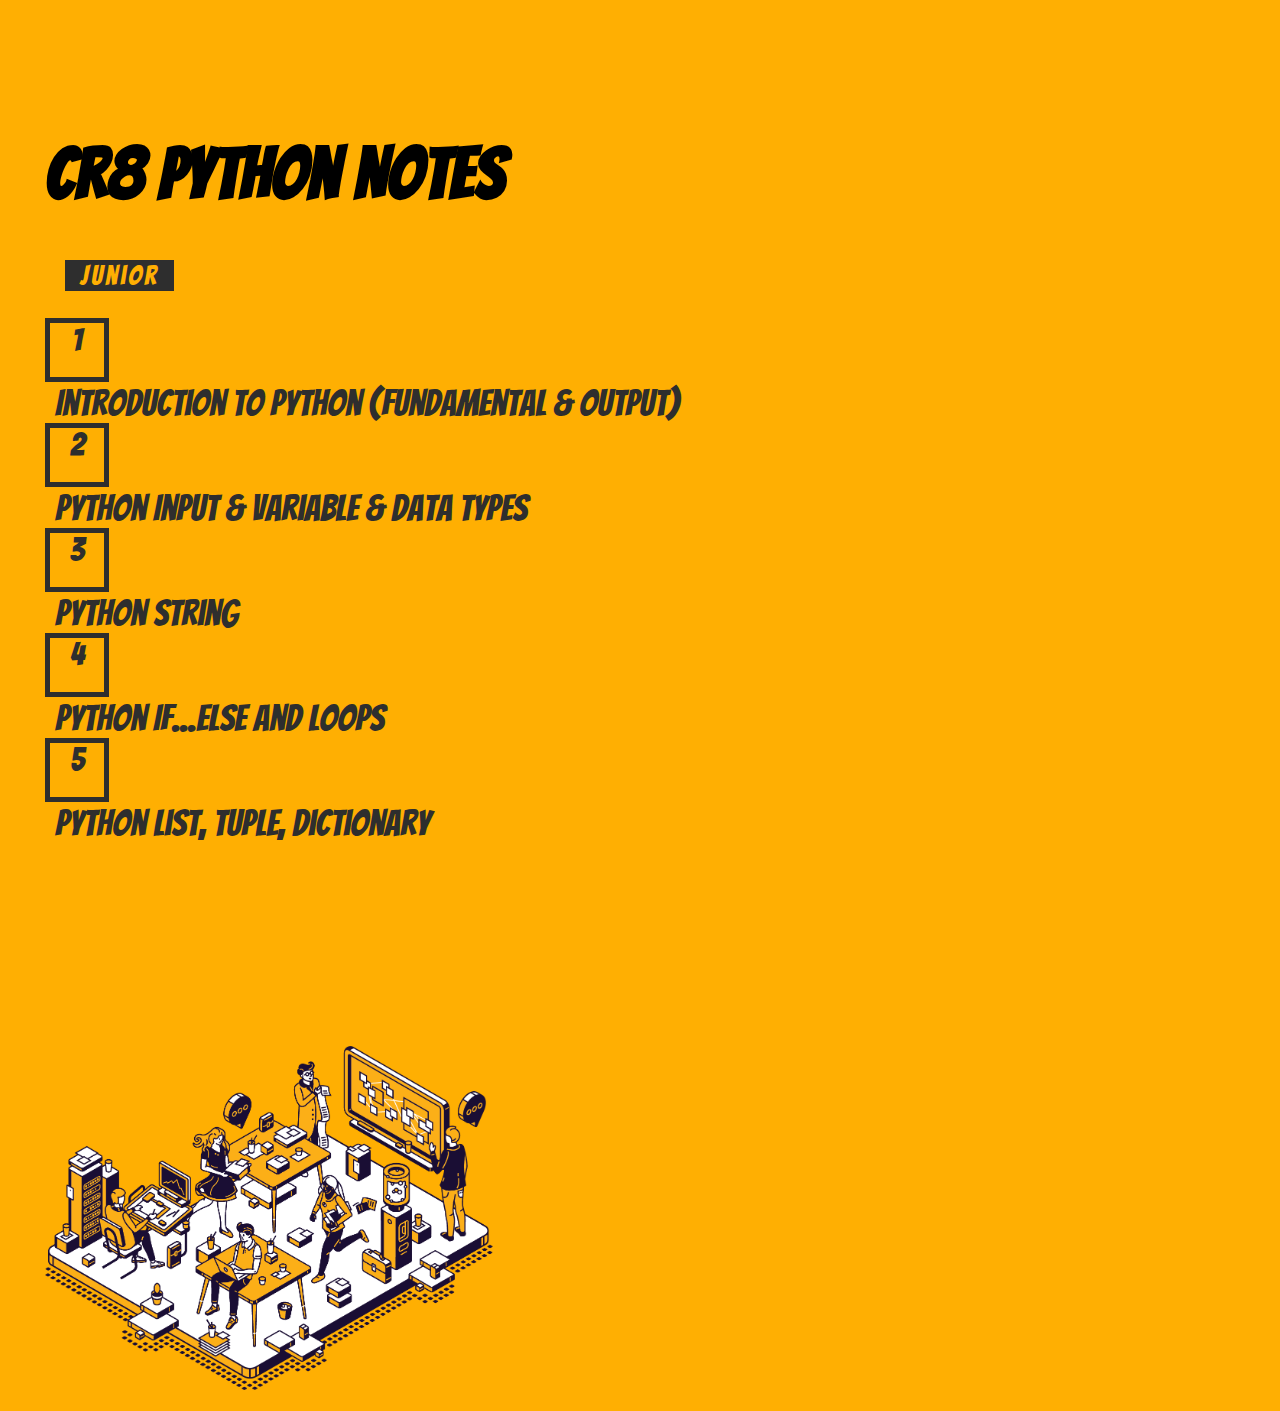
<file: junior/index.html>
<!DOCTYPE html>
<html lang="en">
  <head>
    <meta charset="UTF-8" />
    <meta http-equiv="X-UA-Compatible" content="IE=edge" />
    <meta name="viewport" content="width=device-width, initial-scale=1.0" />
    <!-- CSS only -->
    <link
      href="https://cdn.jsdelivr.net/npm/bootstrap@5.2.0/dist/css/bootstrap.min.css"
      rel="stylesheet"
      integrity="sha384-gH2yIJqKdNHPEq0n4Mqa/HGKIhSkIHeL5AyhkYV8i59U5AR6csBvApHHNl/vI1Bx"
      crossorigin="anonymous"
    />
    <!-- JavaScript Bundle with Popper -->
    <script
      src="https://cdn.jsdelivr.net/npm/bootstrap@5.2.0/dist/js/bootstrap.bundle.min.js"
      integrity="sha384-A3rJD856KowSb7dwlZdYEkO39Gagi7vIsF0jrRAoQmDKKtQBHUuLZ9AsSv4jD4Xa"
      crossorigin="anonymous"
    ></script>
    <link rel="preconnect" href="https://fonts.googleapis.com" />
    <link rel="preconnect" href="https://fonts.gstatic.com" crossorigin />
    <link
      href="https://fonts.googleapis.com/css2?family=Bangers&family=DynaPuff&family=Volkhov:wght@700&display=swap"
      rel="stylesheet"
    />
    <link rel="stylesheet" href="style.css" />
    <title>CR8 Python Class</title>
  </head>
  <body>
    <div class="container-fluid d-flex">
      <div class="container notes">
        <div class="d-flex">
            <h1 class="title">CR8 Python Notes </h1>
            <p class="note-type">Junior</p>
        </div>
        <div class="lesson">
            <a class="note-link d-flex" href="https://colab.research.google.com/drive/1bytz1Sy8ydLpN2U65mZx8yYzJ36CpoWO?usp=sharing">
                <div class="number">1</div>
                <div class="material">
                    Introduction to Python (Fundamental & Output)
                </div>
            </a>
            <a class="note-link d-flex" href="https://colab.research.google.com/drive/1kWk-Hm7Y2-fNa0gyROhR_h-e-rzp4_Qh?usp=sharing">
                <div class="number">2</div>
                <div class="material">
                    Python Input & Variable & Data Types 
                </div>
            </a>
            <a class="note-link d-flex" href="https://colab.research.google.com/drive/1AImD-HnrdZOeoiN8LvD_V25Jh5d12rWv?usp=sharing">
                <div class="number">3</div>
                <div class="material">
                    Python String
                </div>
            </a>
            <a class="note-link d-flex" href="https://colab.research.google.com/drive/14wYNGoBnVot-Udg_kaowk43P52m05F5M?usp=sharing">
                <div class="number">4</div>
                <div class="material">
                     Python If...Else and Loops
                </div>
            </a>
             <a class="note-link d-flex" href="https://colab.research.google.com/drive/1RjtRS26WRG2fcc0i2MAnhYwL7xm_yBJT?usp=sharing">
                <div class="number">5</div>
                <div class="material">
                    Python List, Tuple, Dictionary 
                </div>
            </a>
        </div>
      </div>
      <div class="image">
        <img src="background.png" alt="" srcset="" />
      </div>
    </div>
  </body>
</html>
</file>
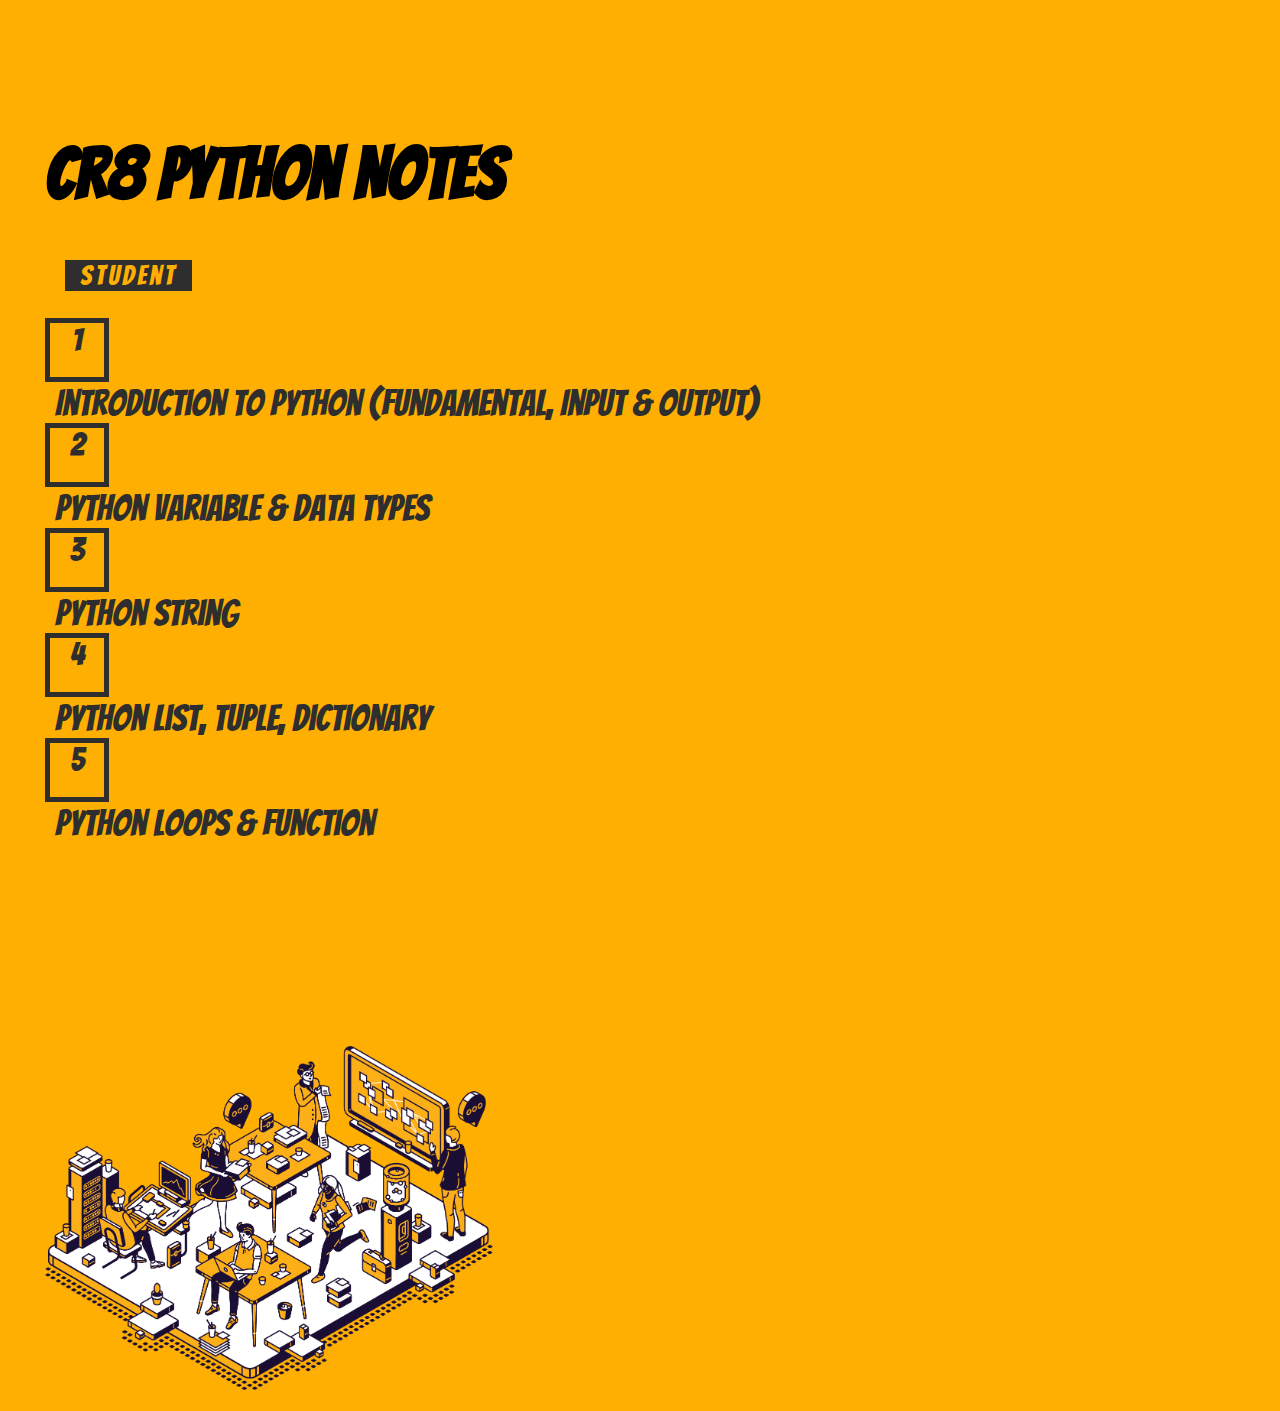
<file: student/index.html>
<!DOCTYPE html>
<html lang="en">
  <head>
    <meta charset="UTF-8" />
    <meta http-equiv="X-UA-Compatible" content="IE=edge" />
    <meta name="viewport" content="width=device-width, initial-scale=1.0" />
    <!-- CSS only -->
    <link
      href="https://cdn.jsdelivr.net/npm/bootstrap@5.2.0/dist/css/bootstrap.min.css"
      rel="stylesheet"
      integrity="sha384-gH2yIJqKdNHPEq0n4Mqa/HGKIhSkIHeL5AyhkYV8i59U5AR6csBvApHHNl/vI1Bx"
      crossorigin="anonymous"
    />
    <!-- JavaScript Bundle with Popper -->
    <script
      src="https://cdn.jsdelivr.net/npm/bootstrap@5.2.0/dist/js/bootstrap.bundle.min.js"
      integrity="sha384-A3rJD856KowSb7dwlZdYEkO39Gagi7vIsF0jrRAoQmDKKtQBHUuLZ9AsSv4jD4Xa"
      crossorigin="anonymous"
    ></script>
    <link rel="preconnect" href="https://fonts.googleapis.com" />
    <link rel="preconnect" href="https://fonts.gstatic.com" crossorigin />
    <link
      href="https://fonts.googleapis.com/css2?family=Bangers&family=DynaPuff&family=Volkhov:wght@700&display=swap"
      rel="stylesheet"
    />
    <link rel="stylesheet" href="style.css" />
    <title>CR8 Python Class</title>
  </head>
  <body>
    <div class="container-fluid d-flex">
      <div class="container notes">
        <div class="d-flex">
            <h1 class="title">CR8 Python Notes </h1>
            <p class="note-type">Student</p>
        </div>
        <div class="lesson">
            <a class="note-link d-flex" href="https://colab.research.google.com/drive/1qzo7EeYCqdTBoGIjnsBiEeaIP0Dh4MhB?usp=sharing">
                <div class="number">1</div>
                <div class="material">
                    Introduction to Python (Fundamental, Input & Output)
                </div>
            </a>
            <a class="note-link d-flex" href="https://colab.research.google.com/drive/1tSUomOazdKK4K4xtiukrc-V4JEkRTZtm?usp=sharing">
                <div class="number">2</div>
                <div class="material">
                    Python Variable & Data Types 
                </div>
            </a>
            <a class="note-link d-flex" href="https://colab.research.google.com/drive/1owpip3XNzePG_xX6D-17Mg7tQ7QgsnF6?usp=sharing">
                <div class="number">3</div>
                <div class="material">
                    Python String
                </div>
            </a>
            <a class="note-link d-flex" href="https://colab.research.google.com/drive/1LBQxAeetZAXchkmqQR-5sOO7REjOrG4R?usp=sharing">
                <div class="number">4</div>
                <div class="material">
                    Python List, Tuple, Dictionary
                </div>
            </a>
            <a class="note-link d-flex" href="https://colab.research.google.com/drive/1r3HalC4d30AaV0bNTAARd6O_DA63uSuA?usp=sharing">
                <div class="number">5</div>
                <div class="material">
                   Python Loops & Function
                </div>
            </a>
        </div>
      </div>
      <div class="image">
        <img src="background.png" alt="" srcset="" />
      </div>
    </div>
  </body>
</html>
</file>
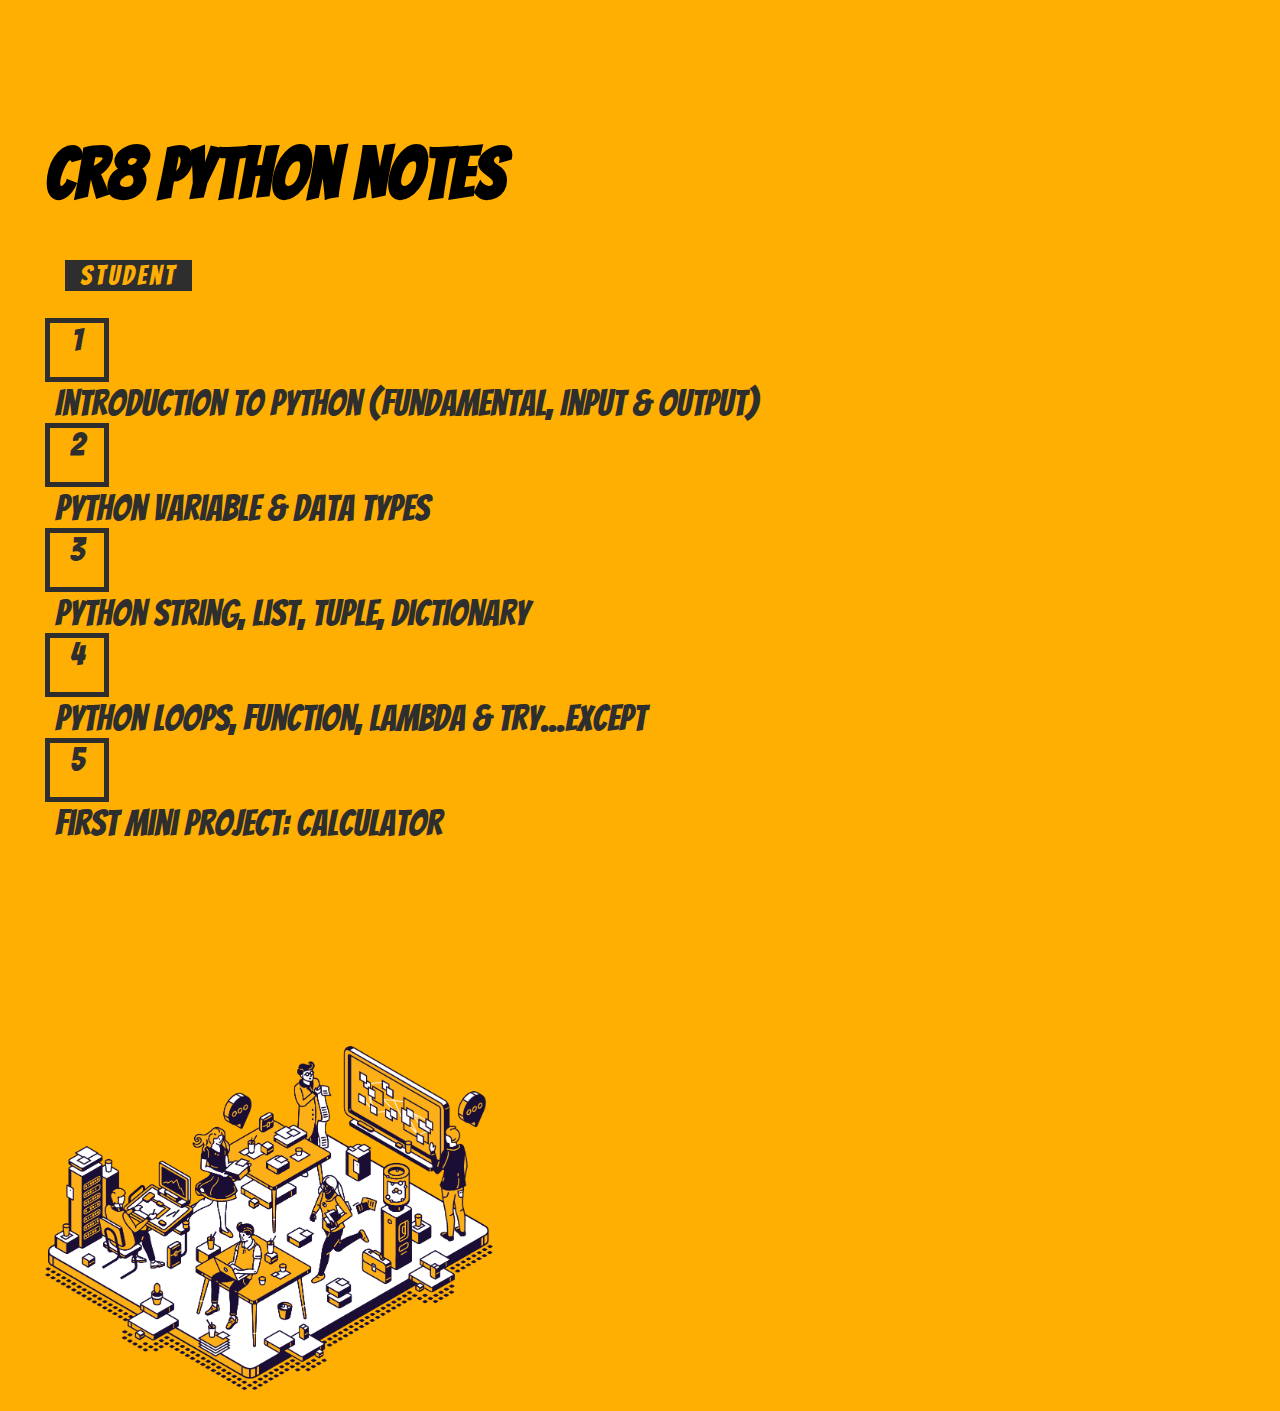
<file: teacher/index.html>
<!DOCTYPE html>
<html lang="en">
  <head>
    <meta charset="UTF-8" />
    <meta http-equiv="X-UA-Compatible" content="IE=edge" />
    <meta name="viewport" content="width=device-width, initial-scale=1.0" />
    <!-- CSS only -->
    <link
      href="https://cdn.jsdelivr.net/npm/bootstrap@5.2.0/dist/css/bootstrap.min.css"
      rel="stylesheet"
      integrity="sha384-gH2yIJqKdNHPEq0n4Mqa/HGKIhSkIHeL5AyhkYV8i59U5AR6csBvApHHNl/vI1Bx"
      crossorigin="anonymous"
    />
    <!-- JavaScript Bundle with Popper -->
    <script
      src="https://cdn.jsdelivr.net/npm/bootstrap@5.2.0/dist/js/bootstrap.bundle.min.js"
      integrity="sha384-A3rJD856KowSb7dwlZdYEkO39Gagi7vIsF0jrRAoQmDKKtQBHUuLZ9AsSv4jD4Xa"
      crossorigin="anonymous"
    ></script>
    <link rel="preconnect" href="https://fonts.googleapis.com" />
    <link rel="preconnect" href="https://fonts.gstatic.com" crossorigin />
    <link
      href="https://fonts.googleapis.com/css2?family=Bangers&family=DynaPuff&family=Volkhov:wght@700&display=swap"
      rel="stylesheet"
    />
    <link rel="stylesheet" href="style.css" />
    <title>CR8 Python Class</title>
  </head>
  <body>
    <div class="container-fluid d-flex">
      <div class="container notes">
        <div class="d-flex">
            <h1 class="title">CR8 Python Notes </h1>
            <p class="note-type">Student</p>
        </div>
        <div class="lesson">
            <a class="note-link d-flex" href="">
                <div class="number">1</div>
                <div class="material">
                    Introduction to Python (Fundamental, Input & Output)
                </div>
            </a>
            <a class="note-link d-flex" href="">
                <div class="number">2</div>
                <div class="material">
                    Python Variable & Data Types 
                </div>
            </a>
            <a class="note-link d-flex" href="">
                <div class="number">3</div>
                <div class="material">
                    Python String, List, Tuple, Dictionary
                </div>
            </a>
            <a class="note-link d-flex" href="">
                <div class="number">4</div>
                <div class="material">
                    Python Loops, Function, Lambda & Try...Except 
                </div>
            </a>
            <a class="note-link d-flex" href="">
                <div class="number">5</div>
                <div class="material">
                    First Mini Project: Calculator 
                </div>
            </a>
        </div>
      </div>
      <div class="image">
        <img src="background.png" alt="" srcset="" />
      </div>
    </div>
  </body>
</html>
</file>
<file: junior/style.css>
body{
    background-color: #ffaf02;
    font-family: 'Bangers', cursive;
    margin: 2vh 5vh;
}

img{
    margin-top: 22.5vh;
    width: 35vw;
}

.notes{
    margin-top: 15vh;
}

.title {
	-webkit-animation: tracking-in-expand-fwd 2s cubic-bezier(0.215, 0.610, 0.355, 1.000) both;
	        animation: tracking-in-expand-fwd 2s cubic-bezier(0.215, 0.610, 0.355, 1.000) both;
    font-size: 8vh;
}

.note-type{
    font-size: 3vh;
    background-color: #2e2e2e;
    color: #ffaf02;
    letter-spacing: 3px;
    padding: 1px 15px;
    width: fit-content;
    height: fit-content;
    margin-left: 20px;
    margin-top: 4.5vh;
}
@-webkit-keyframes tracking-in-expand-fwd {
    0% {
      letter-spacing: -0.5em;
      -webkit-transform: translateZ(-700px);
              transform: translateZ(-700px);
      opacity: 0;
    }
    40% {
      opacity: 0.6;
    }
    100% {
      -webkit-transform: translateZ(0);
              transform: translateZ(0);
      opacity: 1;
    }
  }
  @keyframes tracking-in-expand-fwd {
    0% {
      letter-spacing: -0.5em;
      -webkit-transform: translateZ(-700px);
              transform: translateZ(-700px);
      opacity: 0;
    }
    40% {
      opacity: 0.6;
    }
    100% {
      -webkit-transform: translateZ(0);
              transform: translateZ(0);
      opacity: 1;
    }
  }
  
  h3{
    margin-top: 0;
    margin-bottom: 0;
    font-size: 3vh;
  }

  .lesson{
    font-size: 3.5vh;
    margin-top: 10px;
  }

  .material{
    margin-top: 2px;
    margin-left: 10px;
    font-size: 4vh;
  }

  .number{
    border: 5px solid #2e2e2e;
    height: 6vh;
    width: 6vh;
    text-align: center;
    justify-content: center;
  }

  .note-link:link,.note-link:active,.note-link:visited,.note-link:hover{
    text-decoration: none;
    color: #2e2e2e;
    margin-bottom: 15px;
  }

  .note-link:hover {
    color: white;
  }

  .note-link:hover > .number{

    border: 5px solid white;
  }
</file>
<file: student/style.css>
body{
    background-color: #ffaf02;
    font-family: 'Bangers', cursive;
    margin: 2vh 5vh;
}

img{
    margin-top: 22.5vh;
    width: 35vw;
}

.notes{
    margin-top: 15vh;
}

.title {
	-webkit-animation: tracking-in-expand-fwd 2s cubic-bezier(0.215, 0.610, 0.355, 1.000) both;
	        animation: tracking-in-expand-fwd 2s cubic-bezier(0.215, 0.610, 0.355, 1.000) both;
    font-size: 8vh;
}

.note-type{
    font-size: 3vh;
    background-color: #2e2e2e;
    color: #ffaf02;
    letter-spacing: 3px;
    padding: 1px 15px;
    width: fit-content;
    height: fit-content;
    margin-left: 20px;
    margin-top: 4.5vh;
}
@-webkit-keyframes tracking-in-expand-fwd {
    0% {
      letter-spacing: -0.5em;
      -webkit-transform: translateZ(-700px);
              transform: translateZ(-700px);
      opacity: 0;
    }
    40% {
      opacity: 0.6;
    }
    100% {
      -webkit-transform: translateZ(0);
              transform: translateZ(0);
      opacity: 1;
    }
  }
  @keyframes tracking-in-expand-fwd {
    0% {
      letter-spacing: -0.5em;
      -webkit-transform: translateZ(-700px);
              transform: translateZ(-700px);
      opacity: 0;
    }
    40% {
      opacity: 0.6;
    }
    100% {
      -webkit-transform: translateZ(0);
              transform: translateZ(0);
      opacity: 1;
    }
  }
  
  h3{
    margin-top: 0;
    margin-bottom: 0;
    font-size: 3vh;
  }

  .lesson{
    font-size: 3.5vh;
    margin-top: 10px;
  }

  .material{
    margin-top: 2px;
    margin-left: 10px;
    font-size: 4vh;
  }

  .number{
    border: 5px solid #2e2e2e;
    height: 6vh;
    width: 6vh;
    text-align: center;
    justify-content: center;
  }

  .note-link:link,.note-link:active,.note-link:visited,.note-link:hover{
    text-decoration: none;
    color: #2e2e2e;
    margin-bottom: 15px;
  }

  .note-link:hover {
    color: white;
  }

  .note-link:hover > .number{

    border: 5px solid white;
  }
</file>
<file: teacher/style.css>
body{
    background-color: #ffaf02;
    font-family: 'Bangers', cursive;
    margin: 2vh 5vh;
}

img{
    margin-top: 22.5vh;
    width: 35vw;
}

.notes{
    margin-top: 15vh;
}

.title {
	-webkit-animation: tracking-in-expand-fwd 2s cubic-bezier(0.215, 0.610, 0.355, 1.000) both;
	        animation: tracking-in-expand-fwd 2s cubic-bezier(0.215, 0.610, 0.355, 1.000) both;
    font-size: 8vh;
}

.note-type{
    font-size: 3vh;
    background-color: #2e2e2e;
    color: #ffaf02;
    letter-spacing: 3px;
    padding: 1px 15px;
    width: fit-content;
    height: fit-content;
    margin-left: 20px;
    margin-top: 4.5vh;
}
@-webkit-keyframes tracking-in-expand-fwd {
    0% {
      letter-spacing: -0.5em;
      -webkit-transform: translateZ(-700px);
              transform: translateZ(-700px);
      opacity: 0;
    }
    40% {
      opacity: 0.6;
    }
    100% {
      -webkit-transform: translateZ(0);
              transform: translateZ(0);
      opacity: 1;
    }
  }
  @keyframes tracking-in-expand-fwd {
    0% {
      letter-spacing: -0.5em;
      -webkit-transform: translateZ(-700px);
              transform: translateZ(-700px);
      opacity: 0;
    }
    40% {
      opacity: 0.6;
    }
    100% {
      -webkit-transform: translateZ(0);
              transform: translateZ(0);
      opacity: 1;
    }
  }
  
  h3{
    margin-top: 0;
    margin-bottom: 0;
    font-size: 3vh;
  }

  .lesson{
    font-size: 3.5vh;
    margin-top: 10px;
  }

  .material{
    margin-top: 2px;
    margin-left: 10px;
    font-size: 4vh;
  }

  .number{
    border: 5px solid #2e2e2e;
    height: 6vh;
    width: 6vh;
    text-align: center;
    justify-content: center;
  }

  .note-link:link,.note-link:active,.note-link:visited,.note-link:hover{
    text-decoration: none;
    color: #2e2e2e;
    margin-bottom: 15px;
  }

  .note-link:hover {
    color: white;
  }

  .note-link:hover > .number{

    border: 5px solid white;
  }
</file>
